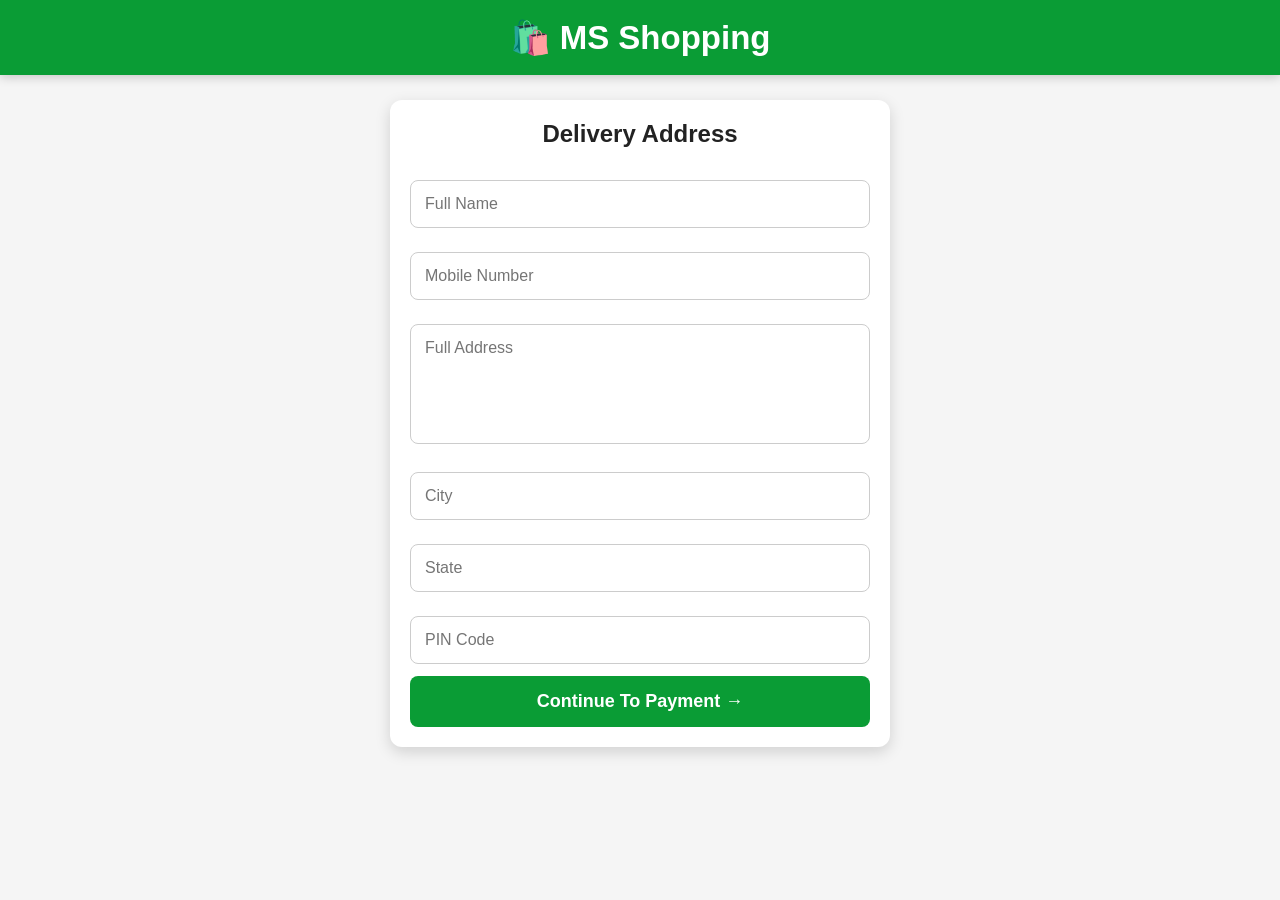
<file: address.html>
<!DOCTYPE html>
<html lang="en">
<head>
<meta charset="UTF-8">
<meta name="viewport" content="width=device-width, initial-scale=1.0">
<title>Delivery Address</title>

<link rel="stylesheet" href="address.css">
</head>

<body>

<header class="header">
    <h2>🛍️ MS Shopping</h2>
</header>

<div class="container">

<h2>Delivery Address</h2>

<form id="addressForm">

<input
type="text"
id="name"
placeholder="Full Name"
required>

<input
type="tel"
id="mobile"
placeholder="Mobile Number"
required>

<textarea
id="address"
placeholder="Full Address"
required></textarea>

<input
type="text"
id="city"
placeholder="City"
required>

<input
type="text"
id="state"
placeholder="State"
required>

<input
type="number"
id="pin"
placeholder="PIN Code"
required>

<button
type="submit"
class="continueBtn">
Continue To Payment →
</button>

</form>

</div>

<script src="address.js"></script>

</body>
</html>
</file>
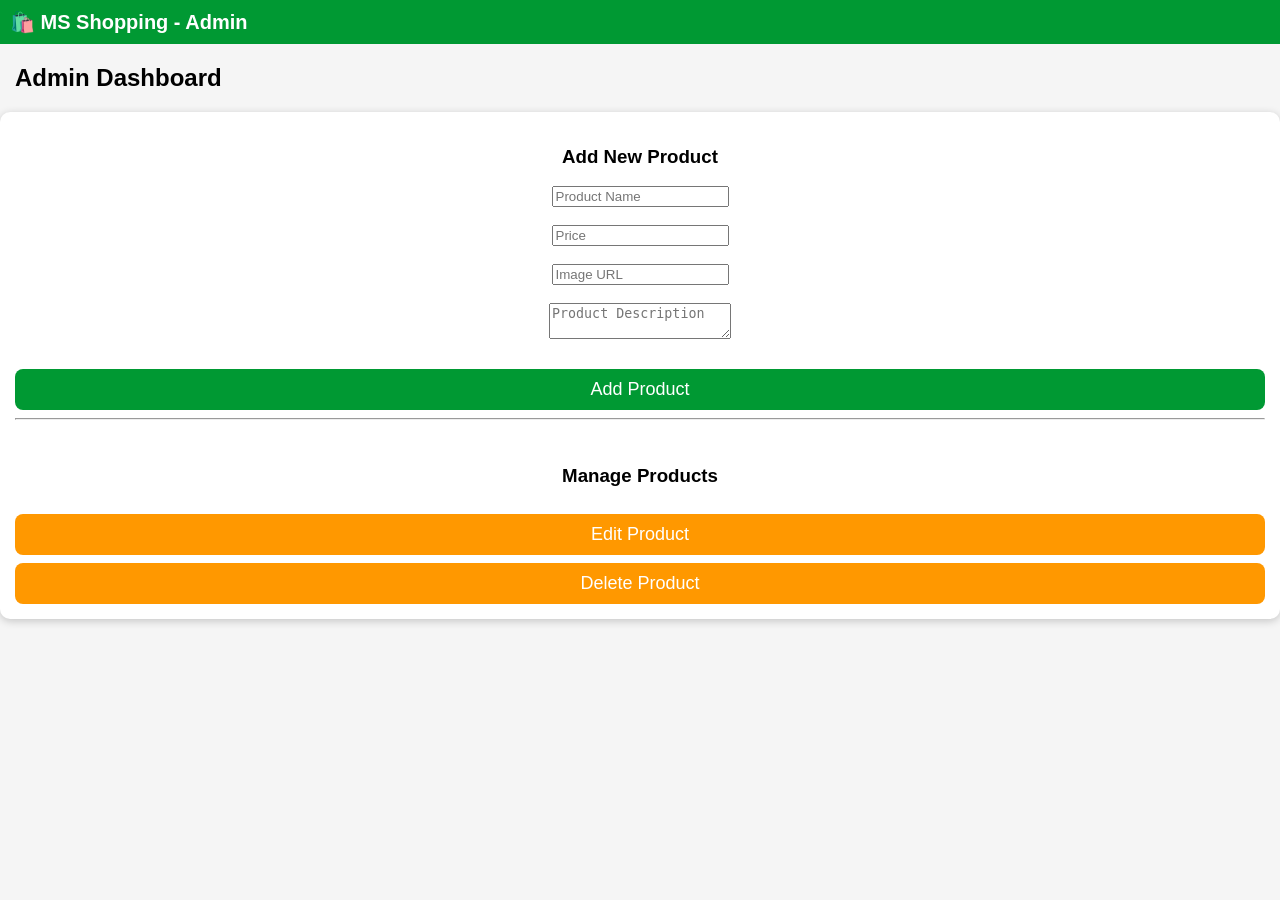
<file: admin.html>
<!DOCTYPE html>
<html lang="en">
<head>
<meta charset="UTF-8">
<meta name="viewport" content="width=device-width, initial-scale=1.0">
<title>Admin Panel - MS Shopping</title>
<link rel="stylesheet" href="style.css">
</head>
<body>

<header class="navbar">
    <div class="logo">🛍️ MS Shopping - Admin</div>
</header>

<h2 class="title">Admin Dashboard</h2>

<div class="product">

<h3>Add New Product</h3>

<input type="text" placeholder="Product Name"><br><br>

<input type="number" placeholder="Price"><br><br>

<input type="text" placeholder="Image URL"><br><br>

<textarea placeholder="Product Description"></textarea><br><br>

<button class="buy">Add Product</button>

<hr><br>

<h3>Manage Products</h3>

<button class="cart">Edit Product</button>
<button class="cart">Delete Product</button>

</div>

</body>
</html>
</file>
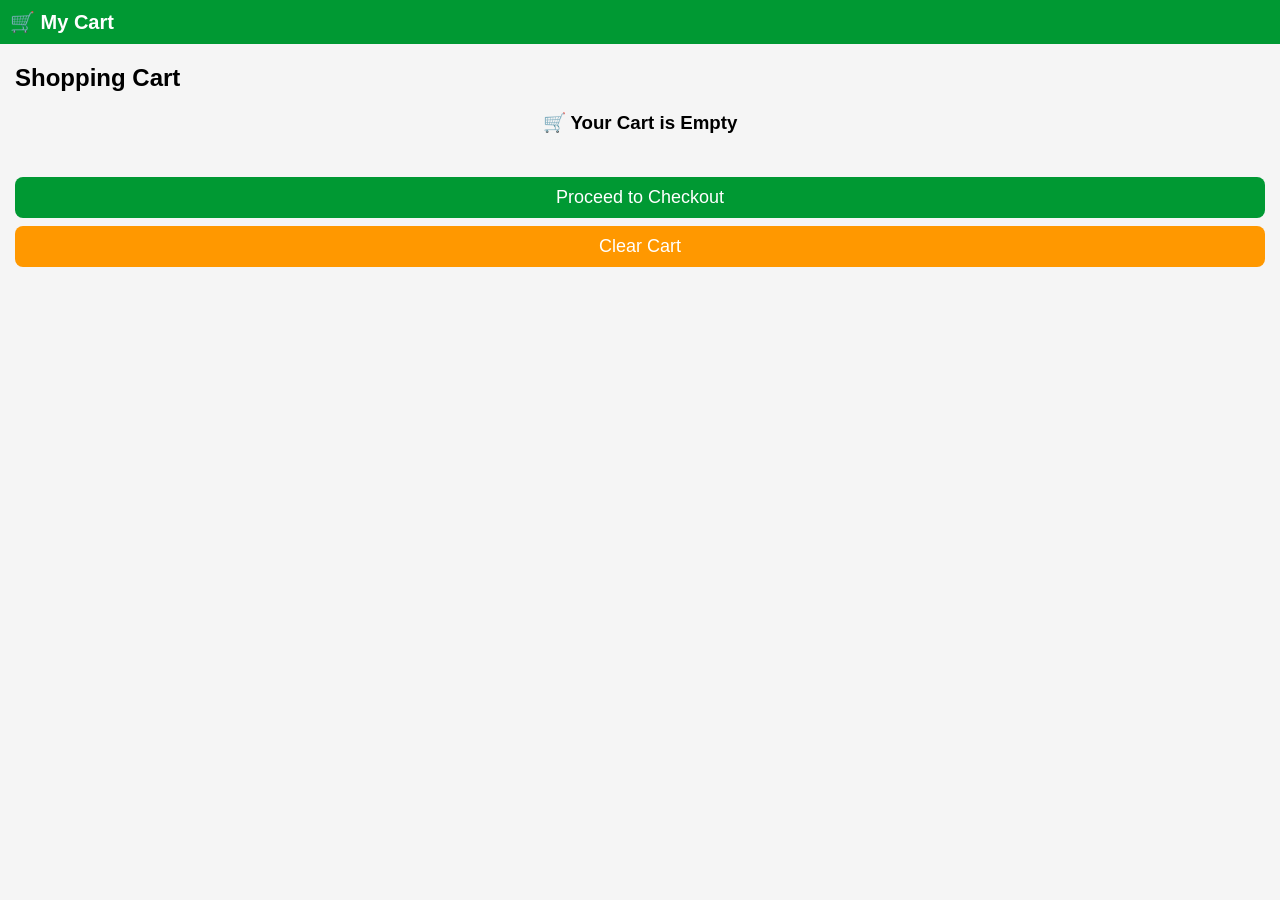
<file: cart.html>
<!DOCTYPE html>
<html lang="en">
<head>
<meta charset="UTF-8">
<meta name="viewport" content="width=device-width, initial-scale=1.0">
<title>My Cart - MS Shopping</title>
<link rel="stylesheet" href="style.css">
</head>
<body>

<header class="navbar">
    <div class="logo">🛒 My Cart</div>
</header>

<h2 class="title">Shopping Cart</h2>

<div id="cart-items"></div>

<h2 id="total" class="title"></h2>

<div style="padding:15px;">
    <button class="buy" onclick="window.location.href='checkout.html'">
        Proceed to Checkout
    </button>

    <button class="cart" onclick="clearCart()">
        Clear Cart
    </button>
</div>

<script>
let cart = JSON.parse(localStorage.getItem("cart")) || [];

let cartContainer = document.getElementById("cart-items");
let total = 0;

if(cart.length === 0){
    cartContainer.innerHTML = "<h3 style='text-align:center'>🛒 Your Cart is Empty</h3>";
}else{

cart.forEach(function(item,index){

let price = Number(item.price.replace(/[₹,]/g,""));

total += price;

cartContainer.innerHTML += `
<div class="product">
<h3>${item.product}</h3>
<p class="price">${item.price}</p>
<button class="cart" onclick="removeItem(${index})">Remove</button>
</div>
`;

});

document.getElementById("total").innerHTML="Total : ₹"+total.toLocaleString();

}

function removeItem(index){

cart.splice(index,1);

localStorage.setItem("cart",JSON.stringify(cart));

location.reload();

}

function clearCart(){

localStorage.removeItem("cart");

location.reload();

}
</script>

</body>
</html>
</file>
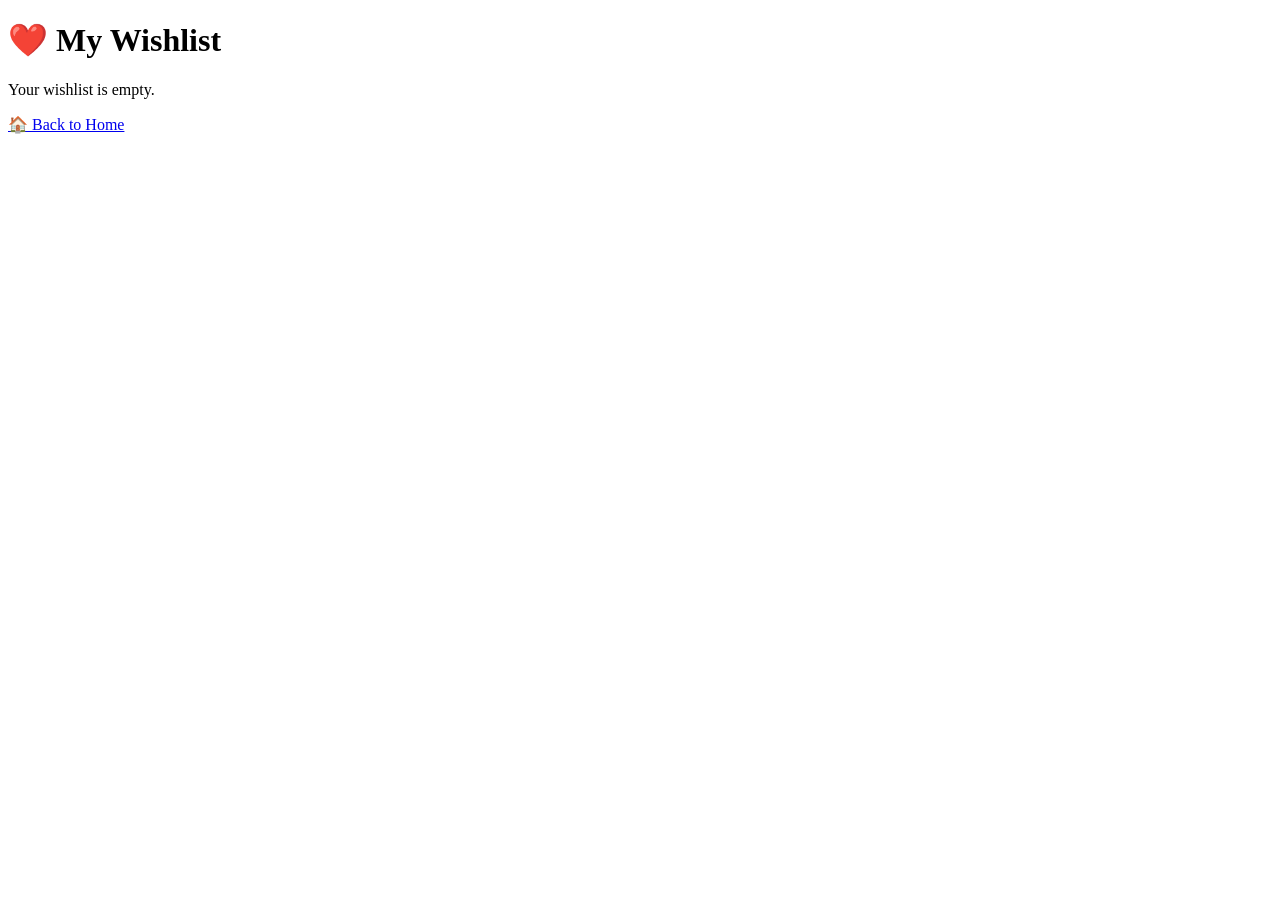
<file: wishlist.html>
<!DOCTYPE html>
<html lang="en">
<head>
    <meta charset="UTF-8">
    <meta name="viewport" content="width=device-width, initial-scale=1.0">
    <title>Wishlist - MS Shopping</title>
</head>
<body>

<h1>❤️ My Wishlist</h1>

<p>Your wishlist is empty.</p>

<a href="index.html">🏠 Back to Home</a>

</body>
</html>
</file>
<file: address.css>
*{
margin:0;
padding:0;
box-sizing:border-box;
font-family:Arial,sans-serif;
}

body{
background:#f5f5f5;
}

.header{
background:#0a9c35;
color:#fff;
padding:18px;
text-align:center;
font-size:22px;
font-weight:bold;
box-shadow:0 2px 10px rgba(0,0,0,.2);
}

.container{
max-width:500px;
margin:25px auto;
background:#fff;
padding:20px;
border-radius:12px;
box-shadow:0 5px 15px rgba(0,0,0,.15);
}

.container h2{
text-align:center;
margin-bottom:20px;
color:#222;
}

input,
textarea{
width:100%;
padding:14px;
margin:12px 0;
border:1px solid #ccc;
border-radius:8px;
font-size:16px;
outline:none;
transition:.3s;
}

input:focus,
textarea:focus{
border-color:#0a9c35;
box-shadow:0 0 5px rgba(10,156,53,.3);
}

textarea{
height:120px;
resize:none;
}

.continueBtn{
width:100%;
padding:15px;
background:#0a9c35;
color:#fff;
font-size:18px;
font-weight:bold;
border:none;
border-radius:8px;
cursor:pointer;
transition:.3s;
}

.continueBtn:hover{
background:#087d2c;
}

@media(max-width:600px){
.container{
margin:15px;
padding:15px;
}
}
</file>
<file: style.css>
/* ----------------------------------------------------
   1. Base & Reset Styles
---------------------------------------------------- */
body {
  margin: 0;
  font-family: Arial, sans-serif;
  background: #f5f5f5;
  padding-bottom: 70px; /* Space for bottom navigation */
}

/* ----------------------------------------------------
   2. Header & Navigation Bar
---------------------------------------------------- */
header {
  background: #009933;
  color: white;
  padding: 15px;
  text-align: center;
}

.navbar {
  display: flex;
  align-items: center;
  justify-content: space-between;
  padding: 10px;
  background: #009933;
  position: sticky;
  top: 0;
  z-index: 1000;
}

.logo {
  color: white;
  font-size: 20px;
  font-weight: bold;
}

.search {
  width: 45%;
  padding: 8px;
  border: none;
  border-radius: 20px;
  outline: none;
}

.menu button {
  margin-left: 5px;
  border: none;
  background: white;
  padding: 8px;
  border-radius: 50%;
  font-size: 18px;
  cursor: pointer;
}

/* ----------------------------------------------------
   3. Side Menu (Cleaned & Single Block)
---------------------------------------------------- */
.menu-btn {
  font-size: 28px;
  background: none;
  border: none;
  color: #fff;
  cursor: pointer;
}

.side-menu {
  height: 100%;
  width: 0;
  position: fixed;
  top: 0;
  left: 0;
  background: #ffffff;
  overflow-x: hidden;
  transition: 0.3s;
  z-index: 9999;
  padding-top: 60px;
  box-shadow: 2px 0 10px rgba(0, 0, 0, 0.3);
}

.side-menu a {
  display: block;
  padding: 15px 25px;
  color: #333;
  text-decoration: none;
  font-size: 18px;
  border-bottom: 1px solid #eee;
  transition: 0.2s;
}

.side-menu a:hover {
  background: #f2f2f2;
}

.closebtn {
  position: absolute;
  top: 10px;
  right: 20px;
  font-size: 35px;
}

/* ----------------------------------------------------
   4. Hero Section & Banners
---------------------------------------------------- */
.hero {
  background: linear-gradient(135deg, #009933, #00cc66);
  color: white;
  padding: 60px 20px;
  text-align: center;
  border-radius: 0 0 25px 25px;
}

.hero h1 {
  font-size: 36px;
  margin-bottom: 10px;
}

.hero p {
  font-size: 18px;
  margin-bottom: 20px;
}

.hero button {
  background: white;
  color: #009933;
  font-weight: bold;
}

.offer {
  background: #ffeb3b;
  padding: 15px;
  margin: 15px;
  border-radius: 10px;
  text-align: center;
  font-weight: bold;
  font-size: 20px;
}

.banner {
  padding: 30px;
  text-align: center;
  background: white;
}

/* ----------------------------------------------------
   5. General Buttons & Section Titles
---------------------------------------------------- */
button {
  background: #009933;
  color: white;
  padding: 12px 25px;
  border: none;
  border-radius: 8px;
  font-size: 18px;
  cursor: pointer;
}

.title {
  padding-left: 15px;
}

/* ----------------------------------------------------
   6. Categories Section
---------------------------------------------------- */
.categories {
  display: grid;
  grid-template-columns: repeat(2, 1fr);
  gap: 15px;
  padding: 15px;
}

.card {
  background: white;
  padding: 15px;
  border-radius: 10px;
  text-align: center;
  box-shadow: 0 2px 8px rgba(0, 0, 0, 0.2);
  transition: 0.3s;
}

.card:hover {
  transform: translateY(-8px);
}

.card img {
  width: 100px;
  height: 100px;
}

/* ----------------------------------------------------
   7. Products Section
---------------------------------------------------- */
.products {
  display: grid;
  grid-template-columns: repeat(auto-fit, minmax(180px, 1fr));
  gap: 15px;
  padding: 15px;
}

.product {
  background: #fff;
  border-radius: 10px;
  padding: 15px;
  text-align: center;
  box-shadow: 0 2px 8px rgba(0, 0, 0, 0.2);
  transition: 0.3s;
  overflow: hidden;
}

.product:hover {
  transform: translateY(-8px);
}

.product img {
  width: 100%;
  height: 180px;
  object-fit: cover;
  border-radius: 10px;
  transition: 0.3s;
}

.product:hover img {
  transform: scale(1.08);
}

.price {
  color: green;
  font-size: 20px;
  font-weight: bold;
}

.cart,
.buy {
  width: 100%;
  margin-top: 8px;
  padding: 10px;
  border: none;
  border-radius: 8px;
  cursor: pointer;
  transition: 0.3s;
}

.cart {
  background: #ff9800;
  color: white;
}

.cart:hover {
  background: #e68900;
}

.buy {
  background: #009933;
  color: white;
}

.buy:hover {
  background: #007722;
}

/* ----------------------------------------------------
   8. Checkout Form
---------------------------------------------------- */
.checkout {
  padding: 20px;
  max-width: 500px;
  margin: auto;
}

.checkout input,
.checkout textarea {
  width: 100%;
  padding: 12px;
  margin: 10px 0;
  border: 1px solid #ccc;
  border-radius: 8px;
  font-size: 16px;
  box-sizing: border-box;
}

.checkout textarea {
  height: 100px;
  resize: none;
}

/* ----------------------------------------------------
   9. Live Chat Support Widget
---------------------------------------------------- */
.chat-btn {
  position: fixed;
  right: 20px;
  bottom: 80px;
  background: #007bff;
  color: white;
  padding: 15px;
  border-radius: 50%;
  font-size: 25px;
  cursor: pointer;
  z-index: 998;
}

.chat-box {
  display: none;
  position: fixed;
  right: 20px;
  bottom: 140px;
  width: 300px;
  background: white;
  border: 1px solid #ccc;
  border-radius: 10px;
  overflow: hidden;
  z-index: 999;
}

.chat-header {
  background: #007bff;
  color: white;
  padding: 10px;
  display: flex;
  justify-content: space-between;
}

.chat-body {
  height: 250px;
  overflow: auto;
  padding: 10px;
}

.chat-box input {
  width: 68%;
  padding: 10px;
  border: 1px solid #ccc;
}

.chat-box button {
  padding: 10px;
  background: #007bff;
  color: white;
  border: none;
  cursor: pointer;
}

/* ----------------------------------------------------
   10. Bottom Navigation Bar
---------------------------------------------------- */
.bottom-nav {
  position: fixed;
  bottom: 0;
  left: 0;
  width: 100%;
  display: flex;
  justify-content: space-around;
  background: #fff;
  box-shadow: 0 -2px 10px rgba(0, 0, 0, 0.2);
  z-index: 999;
}

.bottom-nav button {
  flex: 1;
  border: none;
  background: white;
  color: #333;
  padding: 10px 0;
  font-size: 14px;
  cursor: pointer;
}

/* ----------------------------------------------------
   11. Footer
---------------------------------------------------- */
footer {
  background: #222;
  color: white;
  text-align: center;
  padding: 20px;
  margin-top: 30px;
}
</file>
